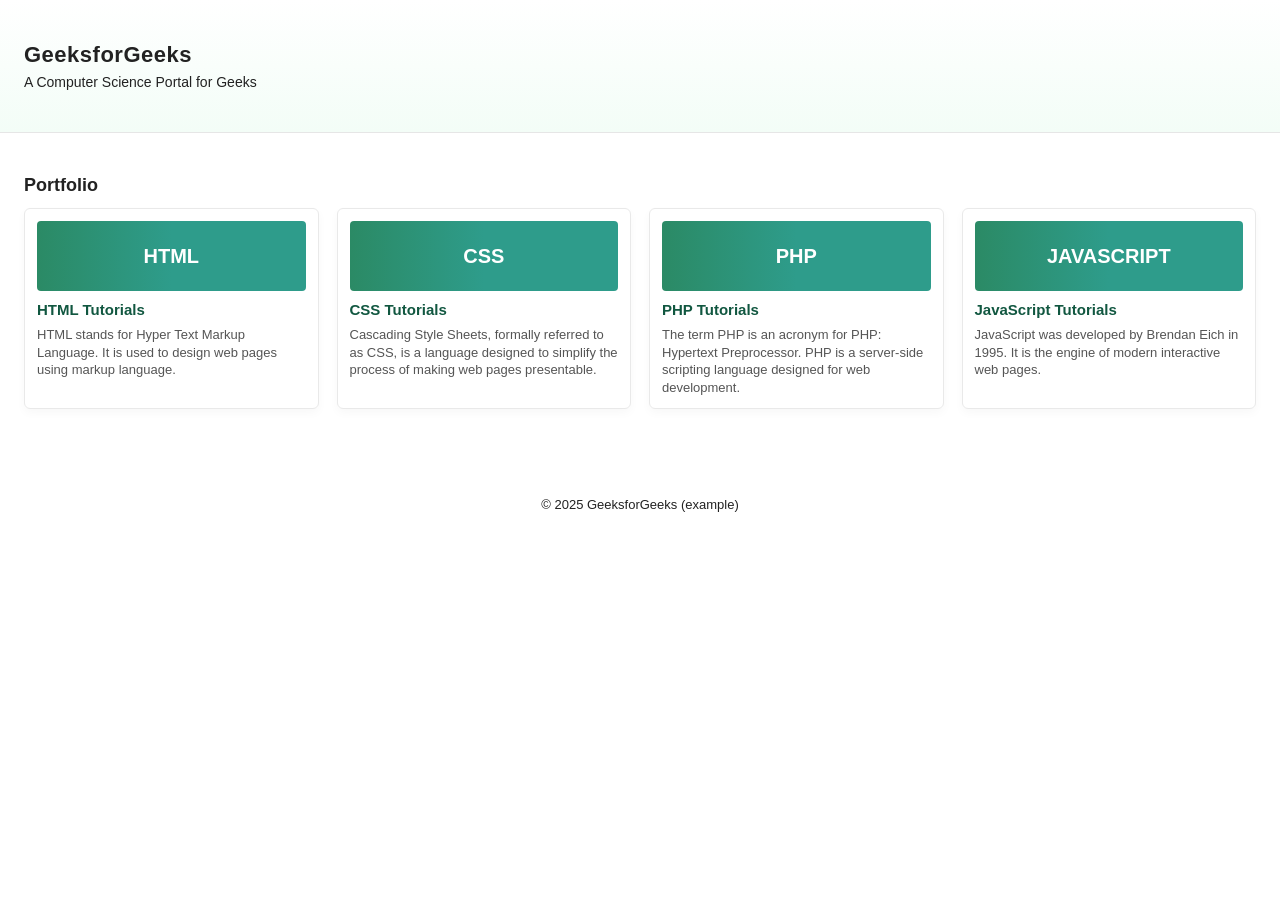
<file: index.html>
<!DOCTYPE HTML>
<head>
  <title>GeeksforGeeks — Portfolio</title>
  <link rel="stylesheet" href="styles.css">
</head>
<body>
  <header class="site-header">
    <div class="container">
      <h1 class="brand">GeeksforGeeks</h1>
      <p class="tagline">A Computer Science Portal for Geeks</p>
    </div>
  </header>

  <main class="container">
    <section class="portfolio">
      <h2>Portfolio</h2>
      <div class="cards">
        <article class="card">
          <div class="card-visual">HTML</div>
          <h3><a href="#">HTML Tutorials</a></h3>
          <p>HTML stands for Hyper Text Markup Language. It is used to design web pages using markup language.</p>
        </article>

        <article class="card">
          <div class="card-visual">CSS</div>
          <h3><a href="#">CSS Tutorials</a></h3>
          <p>Cascading Style Sheets, formally referred to as CSS, is a language designed to simplify the process of making web pages presentable.</p>
        </article>

        <article class="card">
          <div class="card-visual">PHP</div>
          <h3><a href="#">PHP Tutorials</a></h3>
          <p>The term PHP is an acronym for PHP: Hypertext Preprocessor. PHP is a server-side scripting language designed for web development.</p>
        </article>

        <article class="card">
          <div class="card-visual">JAVASCRIPT</div>
          <h3><a href="#">JavaScript Tutorials</a></h3>
          <p>JavaScript was developed by Brendan Eich in 1995. It is the engine of modern interactive web pages.</p>
        </article>
      </div>
    </section>
  </main>

  <footer class="site-footer">
    <div class="container">&copy; 2025 GeeksforGeeks (example)</div>
  </footer>
</body>
</html>
</file>
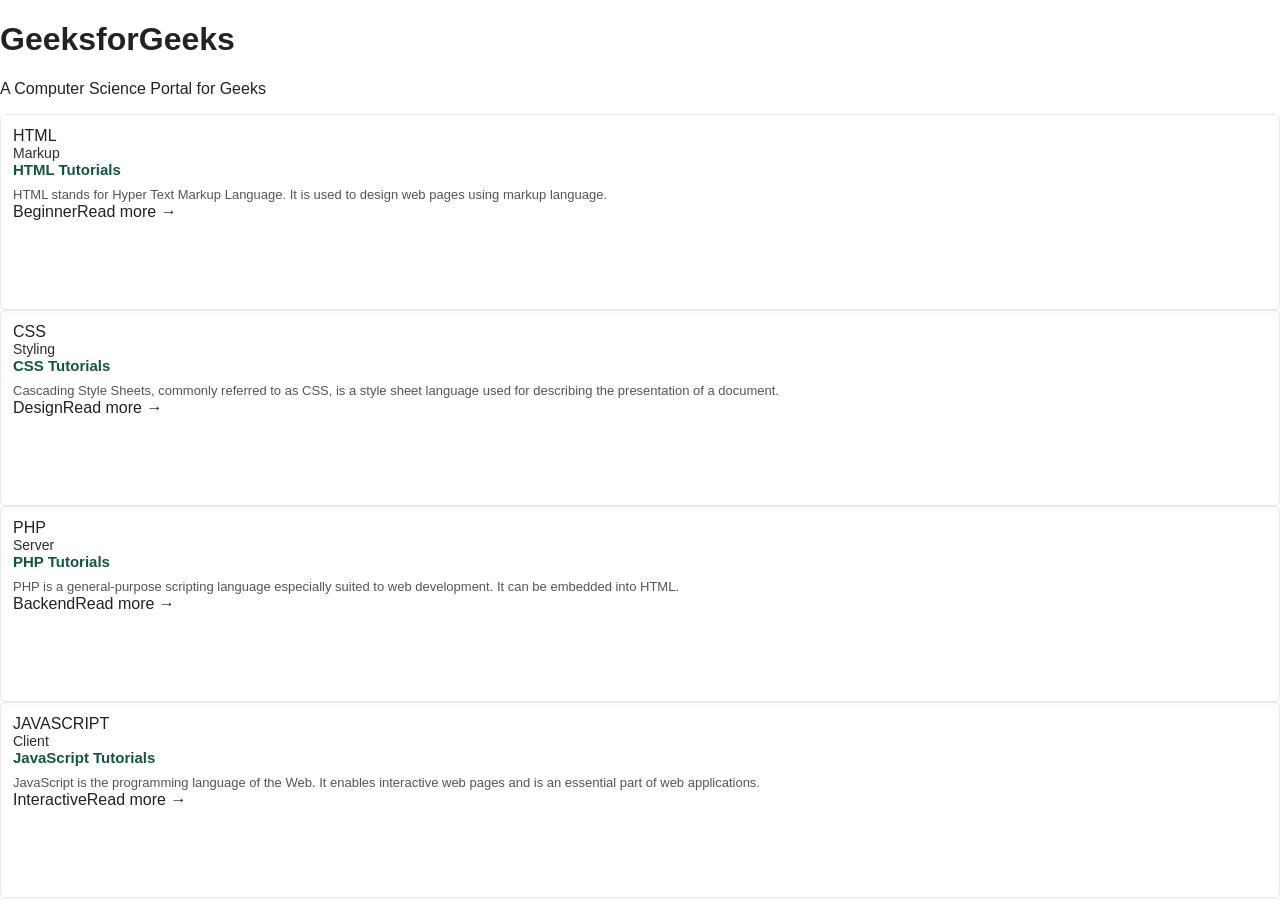
<file: portofolio.html>
<!doctype html>
<head> 
  <title>Portfolio — Sample</title>
  <link rel="stylesheet" href="style.css">
</head>
<body>
  <div class="site">
    <header>
      <h1>GeeksforGeeks</h1>
      <p class="lead">A Computer Science Portal for Geeks</p>
    </header>

    <section class="portfolio">
      <div class="grid">

        <article class="card">
          <div class="banner html">
            <div class="tag">HTML</div>
            <div style="font-size:14px; opacity:0.95">Markup</div>
          </div>
          <div class="content">
            <h3><a href="#">HTML Tutorials</a></h3>
            <p>HTML stands for Hyper Text Markup Language. It is used to design web pages using markup language.</p>
            <div class="meta"><span class="badge">Beginner</span><span>Read more →</span></div>
          </div>
        </article>

        <article class="card">
          <div class="banner css">
            <div class="tag">CSS</div>
            <div style="font-size:14px; opacity:0.95">Styling</div>
          </div>
          <div class="content">
            <h3><a href="#">CSS Tutorials</a></h3>
            <p>Cascading Style Sheets, commonly referred to as CSS, is a style sheet language used for describing the presentation of a document.</p>
            <div class="meta"><span class="badge">Design</span><span>Read more →</span></div>
          </div>
        </article>

        <article class="card">
          <div class="banner php">
            <div class="tag">PHP</div>
            <div style="font-size:14px; opacity:0.95">Server</div>
          </div>
          <div class="content">
            <h3><a href="#">PHP Tutorials</a></h3>
            <p>PHP is a general-purpose scripting language especially suited to web development. It can be embedded into HTML.</p>
            <div class="meta"><span class="badge">Backend</span><span>Read more →</span></div>
          </div>
        </article>

        <article class="card">
          <div class="banner js">
            <div class="tag">JAVASCRIPT</div>
            <div style="font-size:14px; opacity:0.95">Client</div>
          </div>
          <div class="content">
            <h3><a href="#">JavaScript Tutorials</a></h3>
            <p>JavaScript is the programming language of the Web. It enables interactive web pages and is an essential part of web applications.</p>
            <div class="meta"><span class="badge">Interactive</span><span>Read more →</span></div>
          </div>
        </article>

      </div>
    </section>
  </div>
</body>
</html>
</file>
<file: styles.css>
body{
  font-family: -apple-system, BlinkMacSystemFont, "Segoe UI", Roboto, "Helvetica Neue", Arial;
  margin:0;
  background:var(--page-bg);
  color:#222;
  -webkit-font-smoothing:antialiased;
}
.container{
  max-width:var(--max-width);
  margin:0 auto;
  padding:24px;
}
.site-header{
  background:linear-gradient(180deg, #ffffff 0%, #f3fdf7 100%);
  border-bottom:1px solid #e6e6e6;
  padding:18px 0;
}
.brand{
  color:var(--accent);
  margin:0;
  font-size:22px;
  letter-spacing:0.5px;
}
.tagline{
  margin:6px 0 0 0;
  color:var(--muted);
  font-size:14px;
}
.portfolio h2{
  margin:18px 0 12px 0;
  font-size:18px;
}
.cards{
  display:grid;
  grid-template-columns: repeat(4, 1fr);
  gap:18px;
}
.card{
  background:var(--card-bg);
  border:1px solid #e9e9e9;
  border-radius:6px;
  padding:12px;
  box-shadow:0 4px 10px rgba(0,0,0,0.03);
  display:flex;
  flex-direction:column;
  min-height:170px;
}
.card-visual{
  height:70px;
  border-radius:4px;
  display:flex;
  align-items:center;
  justify-content:center;
  font-weight:700;
  color:white;
  margin-bottom:10px;
  font-size:20px;
  background:linear-gradient(90deg, #2b8a65 0%, #2e9c8b 50%);
}
.card h3{
  margin:0 0 8px 0;
  font-size:15px;
}
.card h3 a{
  color:#115740;
  text-decoration:none;
}
.card p{
  margin:0;
  color:#555;
  font-size:13px;
  line-height:1.35;
}
.site-footer{
  margin-top:28px;
  padding:12px 0;
  color:var(--muted);
  font-size:13px;
  text-align:center;
}

/* Responsive */
@media (max-width:880px){
  .cards{grid-template-columns: repeat(2, 1fr);} 
}
@media (max-width:480px){
  .cards{grid-template-columns: 1fr;}
  .card-visual{height:60px; font-size:18px}
  .container{padding:16px}
}
</file>
<file: style.css>
body{
  font-family: -apple-system, BlinkMacSystemFont, "Segoe UI", Roboto, "Helvetica Neue", Arial;
  margin:0;
  background:var(--page-bg);
  color:#222;
  -webkit-font-smoothing:antialiased;
}
.container{
  max-width:var(--max-width);
  margin:0 auto;
  padding:24px;
}
.site-header{
  background:linear-gradient(180deg, #ffffff 0%, #f3fdf7 100%);
  border-bottom:1px solid #e6e6e6;
  padding:18px 0;
}
.brand{
  color:var(--accent);
  margin:0;
  font-size:22px;
  letter-spacing:0.5px;
}
.tagline{
  margin:6px 0 0 0;
  color:var(--muted);
  font-size:14px;
}
.portfolio h2{
  margin:18px 0 12px 0;
  font-size:18px;
}
.cards{
  display:grid;
  grid-template-columns: repeat(4, 1fr);
  gap:18px;
}
.card{
  background:var(--card-bg);
  border:1px solid #e9e9e9;
  border-radius:6px;
  padding:12px;
  box-shadow:0 4px 10px rgba(0,0,0,0.03);
  display:flex;
  flex-direction:column;
  min-height:170px;
}
.card-visual{
  height:70px;
  border-radius:4px;
  display:flex;
  align-items:center;
  justify-content:center;
  font-weight:700;
  color:white;
  margin-bottom:10px;
  font-size:20px;
  background:linear-gradient(90deg, #2b8a65 0%, #2e9c8b 50%);
}
.card h3{
  margin:0 0 8px 0;
  font-size:15px;
}
.card h3 a{
  color:#115740;
  text-decoration:none;
}
.card p{
  margin:0;
  color:#555;
  font-size:13px;
  line-height:1.35;
}
.site-footer{
  margin-top:28px;
  padding:12px 0;
  color:var(--muted);
  font-size:13px;
  text-align:center;
}

/* Responsive */
@media (max-width:880px){
  .cards{grid-template-columns: repeat(2, 1fr);} 
}
@media (max-width:480px){
  .cards{grid-template-columns: 1fr;}
  .card-visual{height:60px; font-size:18px}
  .container{padding:16px}
}
</file>
